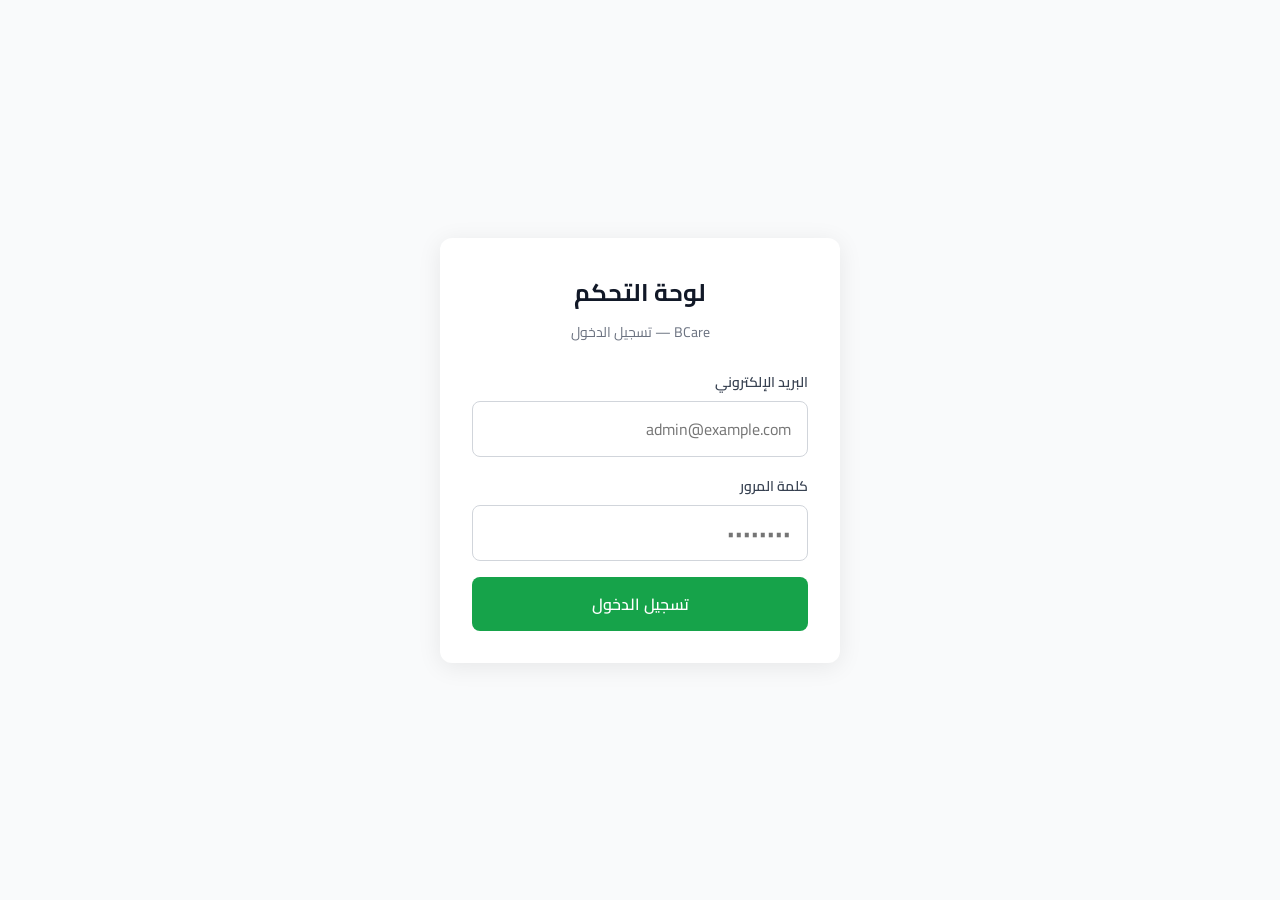
<file: login.html>
<!DOCTYPE html>
<html lang="ar" dir="rtl">
<head>
    <meta charset="utf-8"/>
    <meta name="viewport" content="width=device-width, initial-scale=1"/>
    <title>تسجيل الدخول - BCare</title>
    <link rel="preconnect" href="https://fonts.googleapis.com"/>
    <link rel="preconnect" href="https://fonts.gstatic.com" crossorigin="anonymous"/>
    <link href="https://fonts.googleapis.com/css2?family=Cairo:wght@400;600;700&display=swap" rel="stylesheet"/>
    <style>
        * { box-sizing: border-box; margin: 0; padding: 0; }
        body {
            font-family: Cairo, sans-serif;
            min-height: 100vh;
            display: flex;
            align-items: center;
            justify-content: center;
            background: #f9fafb;
            padding: 1rem;
        }
        .card {
            width: 100%;
            max-width: 400px;
            background: #fff;
            border-radius: 12px;
            box-shadow: 0 4px 24px rgba(0,0,0,.08);
            padding: 2rem;
        }
        h1 {
            font-size: 1.5rem;
            color: #111827;
            text-align: center;
            margin-bottom: .25rem;
        }
        p.sub {
            text-align: center;
            color: #6b7280;
            font-size: .875rem;
            margin-bottom: 1.5rem;
        }
        label {
            display: block;
            font-size: .875rem;
            font-weight: 600;
            color: #374151;
            margin-bottom: .375rem;
        }
        input {
            width: 100%;
            padding: .75rem 1rem;
            border: 1px solid #d1d5db;
            border-radius: 8px;
            font-family: inherit;
            font-size: 1rem;
            margin-bottom: 1rem;
            outline: none;
            transition: border-color .2s;
        }
        input:focus { border-color: #16a34a; }
        button {
            width: 100%;
            padding: .75rem;
            background: #16a34a;
            color: #fff;
            border: none;
            border-radius: 8px;
            font-family: inherit;
            font-size: 1rem;
            font-weight: 600;
            cursor: pointer;
            transition: background .2s;
        }
        button:hover { background: #15803d; }
        button:disabled { background: #86efac; cursor: not-allowed; }
        .error {
            background: #fef2f2;
            color: #dc2626;
            padding: .75rem 1rem;
            border-radius: 8px;
            font-size: .875rem;
            margin-bottom: 1rem;
            display: none;
        }
        .error.show { display: block; }
    </style>
</head>
<body>
    <div class="card">
        <h1>لوحة التحكم</h1>
        <p class="sub">BCare — تسجيل الدخول</p>
        <div id="error" class="error"></div>
        <form id="loginForm">
            <label for="email">البريد الإلكتروني</label>
            <input type="email" id="email" name="email" required autocomplete="email" placeholder="admin@example.com"/>
            <label for="password">كلمة المرور</label>
            <input type="password" id="password" name="password" required autocomplete="current-password" placeholder="••••••••"/>
            <button type="submit" id="submitBtn">تسجيل الدخول</button>
        </form>
    </div>
    <script>
        const API = "https://moaiendy.onrender.com/api-backend";
        const errorEl = document.getElementById("error");
        const form = document.getElementById("loginForm");
        const submitBtn = document.getElementById("submitBtn");

        if (localStorage.getItem("admin_token")) {
            window.location.href = "/";
        }

        form.addEventListener("submit", async (e) => {
            e.preventDefault();
            errorEl.classList.remove("show");
            submitBtn.disabled = true;
            submitBtn.textContent = "جاري الدخول...";

            try {
                const res = await fetch(API + "/api/admin/login", {
                    method: "POST",
                    headers: { "Content-Type": "application/json" },
                    body: JSON.stringify({
                        email: document.getElementById("email").value,
                        password: document.getElementById("password").value
                    })
                });

                const data = await res.json().catch(() => ({}));

                if (!res.ok) {
                    throw new Error(data.error || "فشل تسجيل الدخول");
                }

                if (data.token) {
                    localStorage.setItem("admin_token", data.token);
                    window.location.href = "/";
                } else {
                    throw new Error("لم يتم استلام رمز الدخول");
                }
            } catch (err) {
                errorEl.textContent = err.message || "تعذر الاتصال بالسيرفر. تأكد أن السيرفر الخلفي يعمل.";
                errorEl.classList.add("show");
            } finally {
                submitBtn.disabled = false;
                submitBtn.textContent = "تسجيل الدخول";
            }
        });
    </script>
</body>
</html>
</file>
